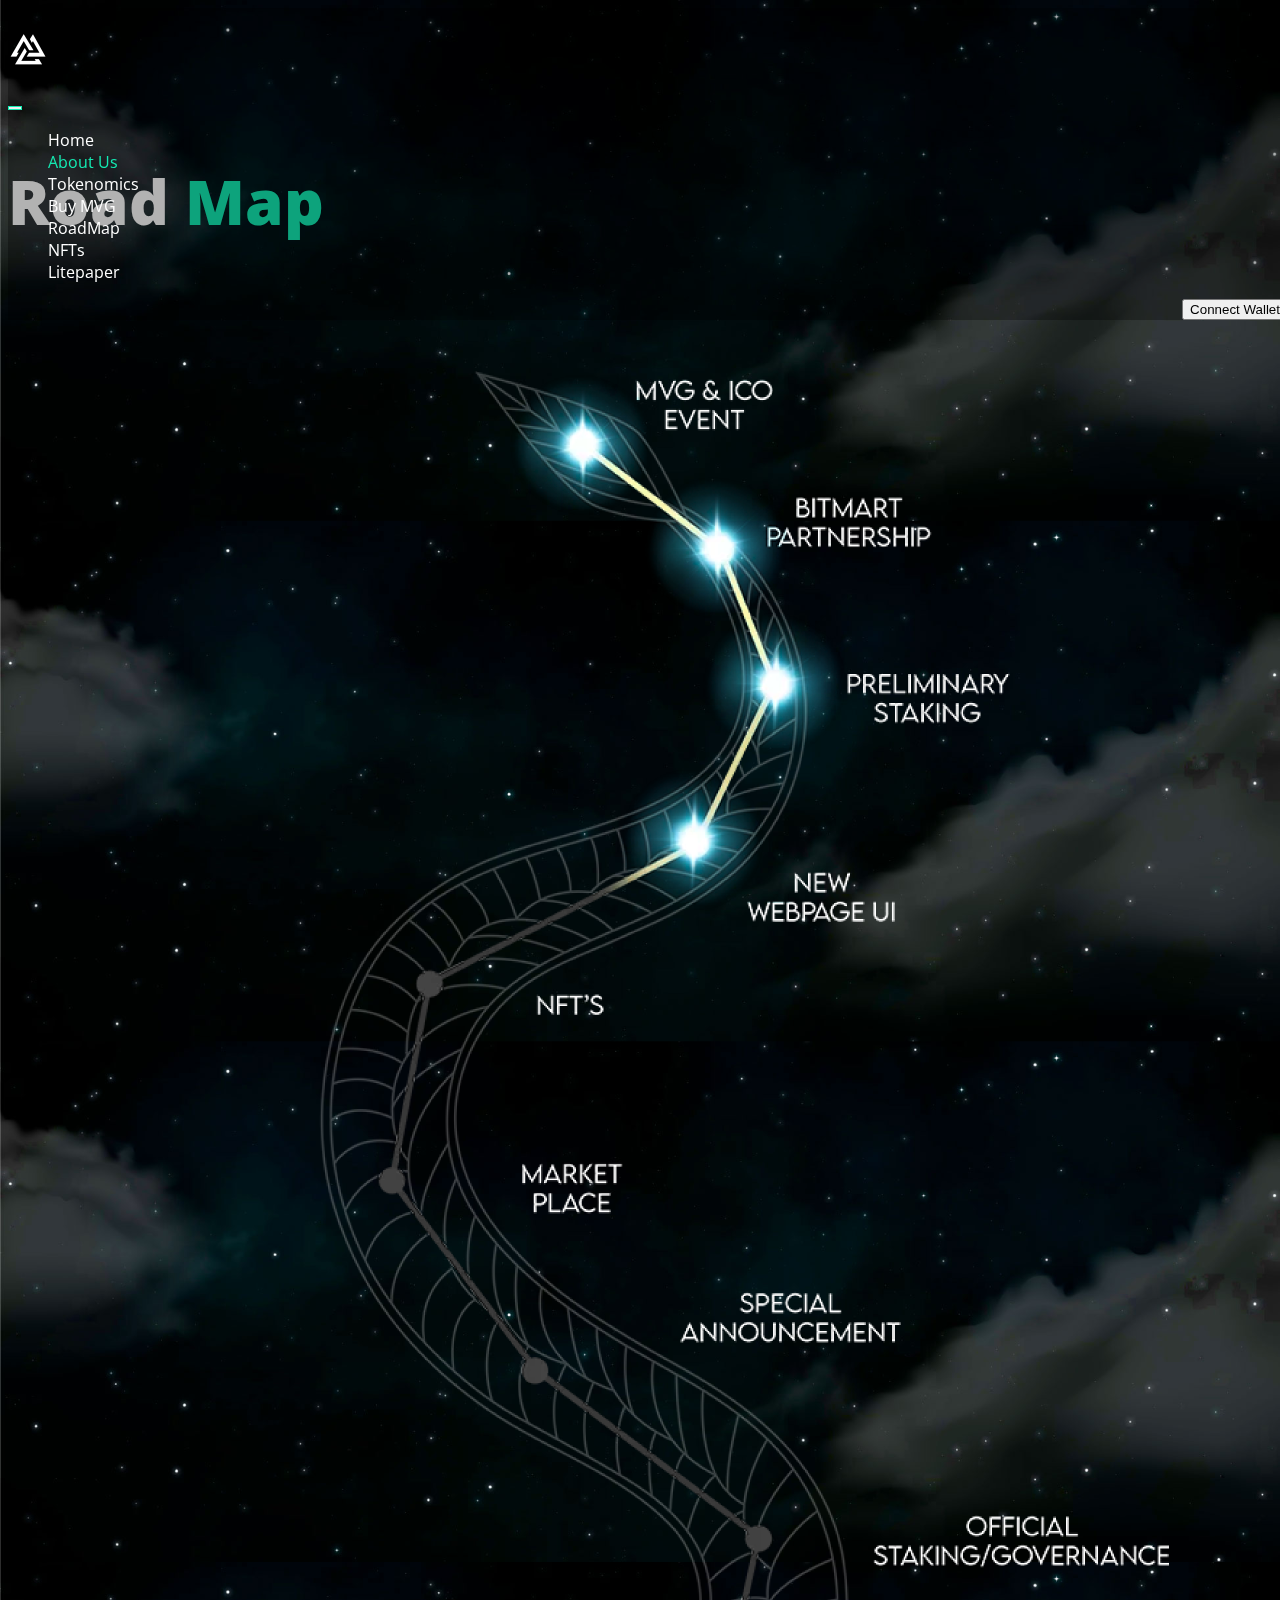
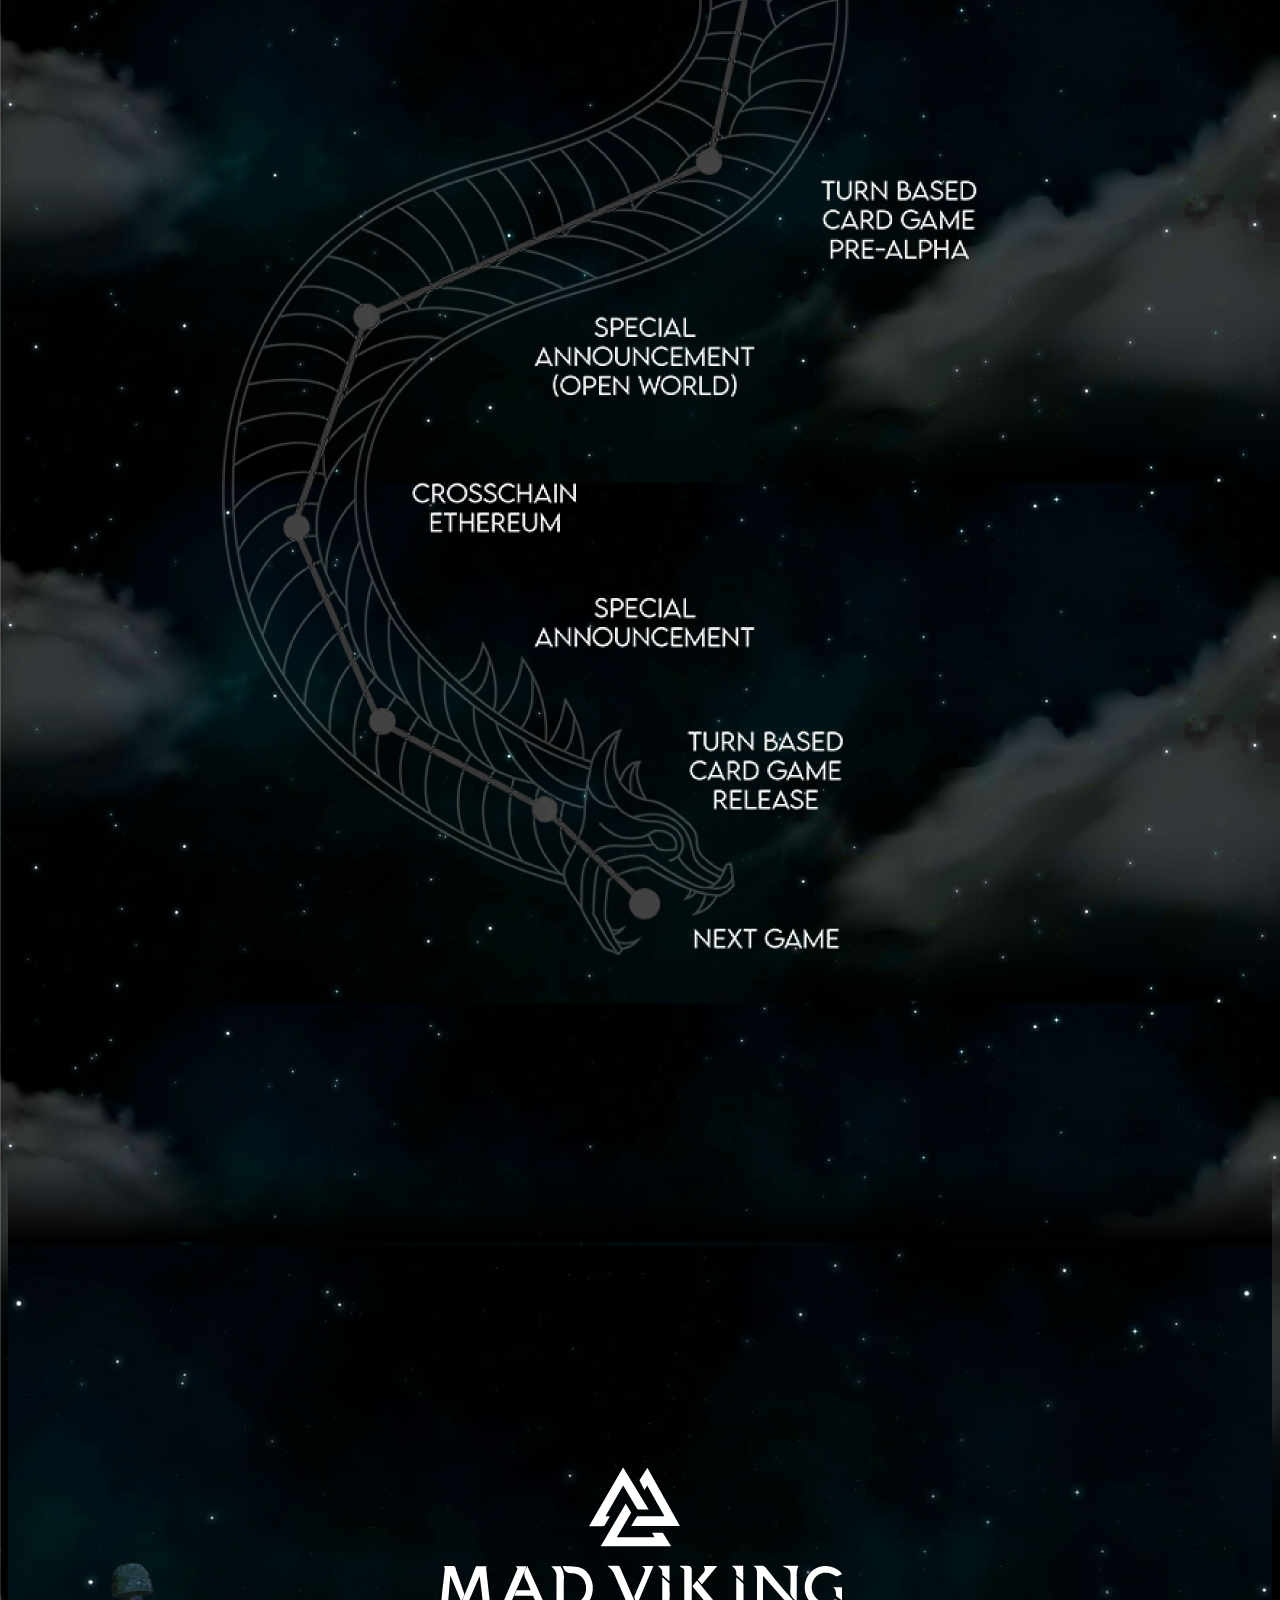
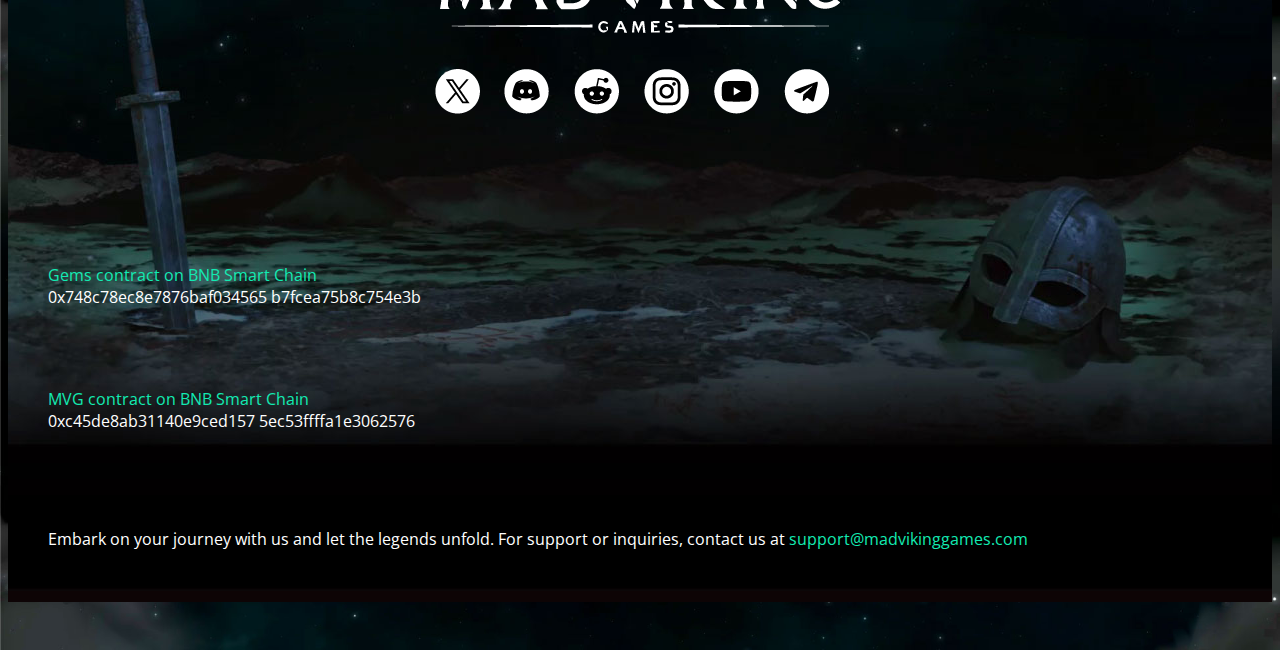
<file: roadmap.html>
<!doctype html>
<html lang="en">
<head>
    <meta charset="utf-8">
    <meta name="viewport" content="width=device-width, initial-scale=1">
<title>MDV</title>
<link href="https://cdn.jsdelivr.net/npm/bootstrap@5.3.2/dist/css/bootstrap.min.css" rel="stylesheet" integrity="sha384-T3c6CoIi6uLrA9TneNEoa7RxnatzjcDSCmG1MXxSR1GAsXEV/Dwwykc2MPK8M2HN" crossorigin="anonymous">
<link href="css/style.css" rel="stylesheet" >
<link rel="icon" type="image" href="/img/favico-black.png">
<link rel="preconnect" href="https://fonts.googleapis.com">
<link rel="preconnect" href="https://fonts.gstatic.com" crossorigin>
<link href="https://fonts.googleapis.com/css2?family=Open+Sans:ital,wght@0,300;0,400;0,500;0,600;0,700;0,800;1,300;1,400;1,500;1,600;1,700;1,800&display=swap" rel="stylesheet">

</head>

<body style="background-image: url(../img/nubes-roadmap.jpg);">
<header id="header">
        <nav class="navbar navbar-expand-lg navbar-light bg-light">
            <div class="container">

            <a class="navbar-brand" href="#"><h1>MadViking</h1></a>
            <button class="navbar-toggler logo" type="button" data-bs-toggle="collapse" data-bs-target="#navbarSupportedContent" aria-controls="navbarSupportedContent" aria-expanded="false" aria-label="Toggle navigation">
                <span class="navbar-toggler-icon"></span>
            </button>
            
            <div class="collapse navbar-collapse menu-toggle" id="navbarSupportedContent">
                <ul class="navbar-nav mr-auto">
                <li class="nav-item">
                   <a class="nav-link" href="index.html">Home</a>
                </li>
                <li class="nav-item active">
                   <a class="nav-link" href="about.html">About Us</a>
                </li>
                <li class="nav-item">
                   <a class="nav-link" href="mvgcoins.html">Tokenomics</a>
                </li>
                <li class="nav-item">
                   <a class="nav-link" href="mvgcoins.html#buytokens">Buy MVG</a>
                </li>
                <li class="nav-item">
                   <a class="nav-link" href="roadmap.html">RoadMap</a>
                </li>
                <li class="nav-item">
                   <a class="nav-link" href="nfts.html">NFTs</a>
                </li>
                <li class="nav-item">
                   <a class="nav-link" href="Litepaper-MVG.pdf">Litepaper</a>
                </li>
                </ul>
            </div>

            <div class="justify-content-end">
            <button class="btn btn-outline-success my-2 my-sm-0 connect-wallet" type="submit">Connect Wallet</button>
             </div>

            </div>
        </nav>
</header>


<section id="roadmap">
        <div class="container">
            <div class="row text-center">
                <h2>Road <span style="color:#13EAB2;">Map</span></h2>
                <div class="col-md-2"></div>
                <div class="col-md-8 "><img src="img/Roadmaps-2024.png" class="img-fluid"></div>
                <div class="col-md-2"></div>
            </div>
        </div>
</section>

<section id="final"></section>
<footer id="footer-roadmap" class="footer">
    <div class="container text-center">
        <div class="col-md-12 text-center">
        <table width="410" border="0" class="logo-footer">
            <tbody>
                <tr>
                <td colspan="6"><img src="img/logo-footer.png"><br><br></td>
                </tr>
                <tr>
                <td><a href="https://twitter.com/MadVikingGames" target="_new"><img src="img/ic-red-1.png"></a></td>
                <td><a href="https://discord.gg/nSVHknYtr8" target="_new"><img src="img/ic-red-2.png"></a></td>
                <td><a href="https://www.reddit.com/r/MadVikingGames/" target="_new"><img src="img/ic-red-3.png"></a></td>
                <td><a href="https://www.instagram.com/madvikinggamesofficial/" target="_new"><img src="img/ic-red-4.png"></a></td>
                <td><a href="https://www.youtube.com/c/MadVikingGames" target="_new"><img src="img/ic-red-5.png"></a></td>
                <td><a href="https://t.me/MadVikingGames" target="_new"><img src="img/ic-red-6.png"></a></td>
                </tr>
            </tbody>
        </table>
        </div>
        <div class="row">
                <div class="col-md-4 text-center pd-coin">
                <span style="color: #13EAB2">Gems contract on BNB Smart Chain</span><br>
                0x748c78ec8e7876baf034565
                b7fcea75b8c754e3b
                </div>
                <div class="col-md-4 text-center pd-coin">
                    <span style="color: #13EAB2">MVG contract on BNB Smart Chain</span><br>
                    0xc45de8ab31140e9ced157
                    5ec53ffffa1e3062576
                </div>
                <div class="col-md-4 text-center pd-coin">
                    <p>Embark on your journey with us and let the legends unfold. For support or inquiries, contact us at <span style="color: #13EAB2">support@madvikinggames.com</span></p>
                </div>
        </div>
    </div>
    <br><br>
</footer>

</body>
	<!-- SCRIPTS -->
    <script src="js/app.js"></script>
    <script src="https://cdn.jsdelivr.net/npm/@popperjs/core@2.9.3/dist/umd/popper.min.js"></script>
    <script src="https://cdn.jsdelivr.net/npm/bootstrap@5.3.2/dist/js/bootstrap.min.js"></script>
<script>
    let items = document.querySelectorAll('.carousel .carousel-item')

items.forEach((el) => {
    const minPerSlide = 4
    let next = el.nextElementSibling
    for (var i=1; i<minPerSlide; i++) {
        if (!next) {
            // wrap carousel by using first child
        	next = items[0]
      	}
        let cloneChild = next.cloneNode(true)
        el.appendChild(cloneChild.children[0])
        next = next.nextElementSibling
    }
})
</script>
<script>
    // Carrusel Logos
    var miCarrusel1 = document.querySelector('#miCarrusel1')
    var carousel1 = new bootstrap.Carousel(miCarrusel1)

    // Carrusel Noticias
    var miCarrusel2 = document.querySelector('#miCarrusel2')
    var carousel2 = new bootstrap.Carousel(miCarrusel2)

    // Carrusel Noticias
    var miCarrusel3 = document.querySelector('#miCarrusel3')
    var carousel3 = new bootstrap.Carousel(miCarrusel3)
</script>

<script>
    document.addEventListener("DOMContentLoaded", function(event) { 
    const cont = document.querySelector("#container");
    cont.draggable = false;
    let lastX=undefined;
        
    cont.addEventListener("dragstart", e => {
    lastX = e.screenX;
    });
    cont.addEventListener("drag", e => {
    e.preventDefault();
    let x = e.screenX;
    if(x !== 0){
        cont.scrollLeft += lastX-x;
    }
    lastX = x;
    });
});
</script>
</html>
</file>
<file: css/style.css>
:root {
    --border-color: #13EAB2;
    --border-width: 2px;
    --line-color: #fff;
    --line-width: 100px;
    --content-background: black;
    --content-size: 250px;
    --animation-speed: 1s;
  }

  iframe {
    aspect-ratio: 16 / 9;
    height: 100%;
    width: 100%;
  }
  
body {
    background-position: fixed;
    background-image: url(../img/fondo-nubes.png);
    background-size: 100%;
    background-repeat: repeat-y;
    background-color: black;
    font-family: 'Open Sans', sans-serif;
    color: #FFF;
}
.navbar-toggler-icon   {
    color: #FFF  !important;
    opacity: 100%;
    z-index: 1000;
}
.navbar-toggler {
  color: #FFF  !important;
  border: solid 1px #13EAB2;
  z-index: 1000;
}
.navbar-toggler:active {
  color: #FFF  !important;
  border: solid 1px #13EAB2;
  z-index: 1000;
}
#video1 { margin: auto; display: block;}
#header, .navbar {
  background: rgba(0,0,0,0.3) !important;
  color: #FFF  !important;
  width: 100%;
  position: fixed;
  z-index: 1000;
}
#description{
  background: rgb(0,0,0);
  background: linear-gradient(180deg, rgba(0,0,0,1) 0%, rgba(0,0,0,0) 100%);   
  color: #FFF;
  padding-top: 80px;
}
#description h2 {
  text-align: right;
  margin-bottom: -150px;
}
#cards h2 {
  padding-top: 80px;
  text-align: right;
  margin-bottom: -150px;
}
#cta h2 {
  margin-left: 70px;
}
.mdv-vertical{
  display: block;
  background-image: url(../img/fondo-1.png);
  background-size: 100%;
  background-repeat: no-repeat;
  padding: 230px 40px 40px;
  color: hsl(0, 0%, 100%);
}
.mdv-vertical img{
  margin: 100px auto 0px auto;
}
.mdv-vertical:hover {
  background-image: url(../img/fondo-1-hover.png);
}
.mdv-vertical h3 {
  text-transform: uppercase;
}
.navbar a {
  color: #FFF  !important;
}
.navbar .active a, .navbar a:hover{
  color: #13EAB2 !important;
}
.navbar-toggler-icon {
  color: #FFF !important;
}
.btn-outline-success{
  --bs-btn-color: #13EAB2;
    --bs-btn-hover-color: #fff;
    --bs-btn-hover-bg: #13EAB2;
    --bs-btn-hover-border-color: #13EAB2;
    --bs-btn-focus-shadow-rgb: 25,135,84;
    --bs-btn-active-color: #fff;
    --bs-btn-active-bg: #13EAB2;
    --bs-btn-active-border-color: #13EAB2;
    --bs-btn-active-shadow: inset 0 3px 5px rgba(0, 0, 0, 0.125);
    --bs-btn-disabled-color: #13EAB2;
    --bs-btn-disabled-bg: transparent;
    --bs-btn-disabled-border-color: #13EAB2;
}
h1 {
  background-image: url(../img/favico-white.png);
  width: 40px;
  height: 40px;
  background-size: cover;
  text-indent: 5000px;
  line-height: 0px;
}
h2 {
  font-size: 62px;
  font-weight: 900;
  color: #FFF;
}
#header-home, #header-nfts, #header-coins, #header-games {
  position: relative;
  height: 80vh;
  background-position: bottom;
  margin-top: 0px 0px 0px 0px;
}
#bgvid {
  position: absolute;
  bottom: 0;
  right: 0;
  min-width: 80%;
  z-index: -1;
  display: block;
}
#bgvid-mobile {
  width: 0px;
  display: none;
}
#header-nfts #bgvid {
  position: absolute;
  bottom: 0;
  left: 0;
  min-width: 80%;
  z-index: -1;
}
.s2{
  margin-top: 150px;
}
.s3{
  margin-top: 300px;
}
.height10 {
  height: 10px;
}
.box {
    margin: -60px auto 0px;
    padding: 10px;
    width: 100%;
    height: 250px;
    text-align: center;
    border: 9px solid transparent; 
    border-image-source: url(../img/corners.png);
    border-image-slice: 68;  
    border-image-width: 40px;
    border-image-repeat: stretch; 
    color: #FFF;
}
.box2 {
  margin: -60px auto 0px;
  padding: 10px;
  width: 100%;
  text-align: center;
  border: 9px solid transparent; 
  border-image-source: url(../img/corners.png);
  border-image-slice: 68;  
  border-image-width: 40px;
  border-image-repeat: stretch; 
  color: #FFF;
}
.box-interior {
  border: solid 1px #99F8B4;
  margin: -4px -4px 10px -4px;
  height: 102%;
  padding: 60px 30px 30px 30px;
  background: linear-gradient(to right, #99F8B4 33.3%, #99F8B4 66.6%, #99F8B4 100%) no-repeat;
  background-size: 100% 1px;
  clip-path: polygon(0 8px, calc(100% - 10px) 0, 100% 8px, 100% calc(100% - 8px), calc(100% - 8px) 100%, 8px 100%, 0 calc(100% - 8px), 0 8px);
}
.box-interior:hover {
    -webkit-box-shadow: inset 0px 0px 2px 2px rgba(153,255,185,0.6);
    -moz-box-shadow: inset 0px 0px 2px 2px rgba(153,255,185, 0.6);
    box-shadow: inset 0px 0px 2px 2px rgba(153,255,185,0.6);
    cursor: pointer;
    z-index: 1px;
}
.box:hover{
    text-align: center;
    border-image-source: url(../img/corners-hover.png);
    border-image-slice: 68;  
    border-image-width: 40px; /* corner specs, since hear the non stretchable px is 9px x 9px */
    border-image-repeat: stretch; /* what happens to the portion that is not fixed/pinned */
}
.box input{
  width: 100%;
  border-radius: 0px;
  border: 0px;
  padding: 8px;
  color: #484848;
}
.btn-mdv{
  height: 70px;
  width: 204px;
  display: block;
  background-image: url(../img/btn-1.png);
  color: #FFF;
  background-size: cover;
  text-transform: uppercase;
  text-decoration: none;
}
a {
  text-decoration: none !important;
}

.btn-mdv:hover {
  background-image: url(../img/btn-1-hover.png);
  color: #FFF;
  text-shadow: 0 0px 4px #FFF;
}
.btn-primary {
    --bs-btn-color: #000;
    --bs-btn-bg: #13EAB2;
    --bs-btn-border-color: #13EAB2;
    --bs-btn-hover-color: #13EAB2;
    --bs-btn-hover-bg: #FFF;
    --bs-btn-hover-border-color: #FFF;
    --bs-btn-focus-shadow-rgb: 49,132,253;
    --bs-btn-active-color: #fff;
    --bs-btn-active-bg: #13EAB2;
    --bs-btn-active-border-color: #13EAB2;
    --bs-btn-active-shadow: inset 0 3px 5px rgba(0, 0, 0, 0.125);
    --bs-btn-disabled-color: #fff;
    --bs-btn-disabled-bg: #13EAB2;
    --bs-btn-disabled-border-color: #13EAB2;
    border-radius: 0px;
    padding: 8px 15px;
    border: 0px;
    width: 100%;
}
.btn-primary:hover {
  box-shadow: 0 0 10px #13EAB2;
}
.logo-mdv {
  width: 500px;
  margin-top: 40%;
}
.allteam {
  text-align: end;  
  color: #FFF;
  padding: 8px;
  font-weight: 700;
}

#logos-partners {
  margin: 100px 0px;
}
#about{
  margin: 80px 0px 0px -20px;
}
#about2{
  margin: -200px 0px 0px 0px;
}
#about2 .img-big{
  position: relative;
  top: -335px;
  right: -30px;
  float: right;
}
#about3 .img-big2{
  position: relative;
  top: -335px;
  left: -30px;
  float: right;
}
#about3{
  margin: 100px 0px;
}
.borde-v{
  border: solid 1px #13EAB2;
}
.logo-footer {
  margin: 100px;
}
#team, #tokenmetrics, #roadmap{
  padding: 100px 0px;
  color: #FFF;
}
#footer{
  text-shadow: 1px 2px 4px rgba(0,0,0,0.6);
}
#inicio{
  background: linear-gradient(180deg, rgba(0,0,0,1) 0%, rgba(0,0,0,0) 100%);   
  padding-bottom: 80px;
  margin: 0px !important;
}
#final{
  background: linear-gradient(0deg, rgba(0,0,0,1) 0%, rgba(0,0,0,0) 100%);   
  padding-bottom: 80px;
  margin: 0px !important;
}
#footer-nfts, #footer-home, #footer-coins, #footer-about, #footer-games {
  color: #FFF;
  height: 130vh;
  background-size: cover;
  background-position: bottom; 
  padding: 100px 0px; 
  margin: 0px !important;
}
#footer-roadmap {
  color: #FFF;
  height: 80vh;
  background-position: bottom; 
  padding: 120px 0px; 
  margin: 0px !important;
}
#metrics{
  margin: 0px 0px 100px 0px;  
}
#number {
  transition: color 0.3s ease-out;
  color: #FFF;
}
#carrusel {
  display: flex;
  height: auto;
  flex-direction: row;
 }
.elemento {
  width: 300px;
  height: auto;
  flex-direction: row;
  width: 100%;
 }
#footer-nfts {
  background-image: url(../img/footer-5.jpg);
}
#footer-home {
  background-image: url(../img/footer-1.jpg);
}
#footer-coins {
  background-image: url(../img/footer-4.jpg);
}
#footer-games {
  background-image: url(../img/footer-3.jpg);
}
#footer-about {
  background-image: url(../img/footer-2.jpg);
}
#footer-roadmap {
  background-image: url(../img/footer-7.jpg);
}
.footer table {
  margin-left: auto;
  margin-right: auto;
}
.pd-coin {
  padding: 40px;
}
.overlay-mdv{
  background: rgba(0,0,0,0.3);
  padding: 20px;
  height: 300px;
  border: solid 1px #FFF;
  margin-right: 20px;
  display: flex;
  flex-direction: column;
  justify-content: flex-end;
}
.overlay-mdv:hover{
  border: solid 1px #13EAB2;
  cursor: pointer;
}
.overlay-mdv a{
  text-decoration: none;
  color: #FFF;
}
.overlay-mdv h5, .overlay-mdv p{
  color: #FFF;
}
.overlay-mdv-text{
  position: absolute;
  background: linear-gradient(180deg, rgba(0,0,0,1) 0%, rgba(0,0,0,1) 100%);   
}

@media (max-width: 767px) {
  .carousel-inner .carousel-item > div {
      display: none;
  }
  .carousel-inner .carousel-item > div:first-child {
      display: block;
  }
  #bgvid {
    width: 0px;
    display: none;
  }
  #bgvid-mobile {
    position: absolute;
    bottom: 0;
    right: 0;
    width: 100%;
    z-index: -1;
    display: block !important;
  }
  #header-home, #header-nfts, #header-coins, #header-games {
  position: relative;
  height: 100vh;
  background-position: bottom;
  margin-top: 0px 0px 0px 0px;
  }
  .logo-mdv {
    width: 500px;
    margin-top: 25%;
  }
  .box input{
    width: 100%;
    border-radius: 0px;
    border: 0px;
    padding: 8px;
    margin: 10px 0px; 
    color: #484848;
  }
  .box {
    margin: -60px auto 0px;
    padding: 10px;
    width: 100%;
    height: 400px;
    text-align: center;
    border: 9px solid transparent; 
}
.btn-primary {
  margin: 10px 0px; 
}
#about2 .img-big{
  position: relative;
  top: 20px;
  right: 0px;
  float: none;
}
#about3 .img-big2{
  position: relative;
  top: 30px;
  left: 0px;
  float: none;
}
.height10 {
  height: auto;
}
#news .col-md-5 {
  width: 100%;
}
.overlay-mdv{
  background: rgba(0,0,0,0.3);
  padding: 20px;
  height: 200px;
  border: solid 1px #FFF;
  margin-right: 20px;
  display: flex;
  flex-direction: inherit;
}
}

.carousel-inner .carousel-item.active,
.carousel-inner .carousel-item-next,
.carousel-inner .carousel-item-prev {
  display: flex;
}

/* medium and up screens */
@media (min-width: 768px) {
  
  .carousel-inner .carousel-item-end.active,
  .carousel-inner .carousel-item-next {
    transform: translateX(25%);
  }
  
  .carousel-inner .carousel-item-start.active, 
  .carousel-inner .carousel-item-prev {
    transform: translateX(-25%);
  }
}

.carousel-inner .carousel-item-end,
.carousel-inner .carousel-item-start { 
transform: translateX(0);
}

.carousel-item {
    height: auto;
}
.carousel-item.active {
    left: 0;
}
.carousel-item.next,
.carousel-item.prev,
.carousel-item.next.left,
.carousel-item.prev.right {
    display: block;
    position: relative;
    z-index: 1;
    width: 50%;
    height: auto;
    margin-top: -25%;
    transform: translateX(0);
}
.carousel-item.next.left,
.carousel-item.prev.right {
    margin-top: 0;
}
.carousel-item.next,
.carousel-item.prev {
    transform: translateX(-100%);
}
.carousel-item.next.left {
    transform: translateX(-25%);
}
.carousel-item.prev.right {
    transform: translateX(25%);
}
.carousel-control-prev,
.carousel-control-next {
    width: 20%;
}
.carousel-control-prev {
    left: 0;
}
.carousel-control-next {
    right: 0;
}


.carousel {
	position: relative;
	
	&-wrapper {
		position: relative;
		max-width: 1200px;
		margin-left: auto;
		margin-right: auto;
	}
}
#news{
  display:flex;
  flex-direction:row;
  width:100%;
  overflow-x:auto;
  cursor:grab;
  user-select:none;
  padding-bottom: 20px;
}

#news *{
  user-drag: none;
}


.about-us{
  background: rgba(255,255,255,0.2);
  padding: 20px;
  border-radius: 10px;
  color: #FFF;
  vertical-align: middle;
  display: flex;
  flex-direction: column;
  justify-content: flex-end;
}


/* Personaliza el scroll para Chrome, Safari y Opera */
::-webkit-scrollbar {
  width: 2px;
  height: 2px;
  background: rgba(0, 0, 0, 0.5);
  margin-top: 10px;
}

::-webkit-scrollbar-thumb {
  background: white;
  margin-top: 10px;
  border-radius: 20px;
  border: solid 1px #FFF;
}

/* Personaliza el scroll para Firefox */
* {
  scrollbar-width: thin;
  -ms-overflow-style: none;
}

/* Hace que los elementos del menú estén uno al lado del otro */
.menu-game {
  display: flex;
  justify-content: space-around; /* Añade espacio alrededor de los elementos del menú */
 }
 
 /* Hace que los elementos del menú sean más grandes cuando están activos o cuando se pasa el cursor sobre ellos */
 .menu-game li a:hover, .menu-game li a:active {
  font-size: 1.5em; /* Aumenta el tamaño de la fuente */
  transform: scale(1.1); /* Aumenta el tamaño del elemento */
 }

 ul li {
list-style: none;
 }

 li a {
  color: white; 
 }

 .menu-game li a:active {
  color: white;
  text-decoration: none;

 }
 .menu-game li a.activo {
  color: #13EAB2;
  text-decoration: none;
  font-size: 1.5em;
  font-weight: 600;
 }

#carrusel {
  display: grid;
  grid-template-areas: "seleccionado carrusel";
  grid-template-columns: 2fr 1fr;
  grid-auto-rows: minmax(100px, auto);
  grid-gap: 20px;
}

#carrusel .d-flex:first-child {
  grid-area: seleccionado;
}

#carrusel .d-flex:last-child {
  grid-area: carrusel;
}

#contenedorSeleccionado video {
  max-width: 100%;
  max-height: 100%;
  height: auto;
  width: auto;
 }

#projects {
  margin-top: 80px;
  margin-bottom: 80px;
}

.scroll-lateral {
  display: block;
  overflow-y: auto;
  white-space: nowrap;
  height: 500px;
  padding-right: 20px;
}

.elemento{
  margin: 10px;
}
.elemento:hover{
  border:1px solid white;
  cursor: pointer;
}

.justify-content-end {
  display: flex;
  justify-content: flex-end;
 }



/* VERSIÓN ESCRITORIO MAYOR A 1920PX */
@media screen and (min-width: 1921px) { 
  #bgvid {
    position: absolute;
    bottom: 0;
    right: 0;
    width: 100%;
    height: auto;
    z-index: -1;
  }
}

/* VERSIÓN MOBILE HASTA 600PX */

@media screen and (max-width: 720px) { 

  .logo { order: 1; }
  .connect-wallet { order: 2; }
  .menu-toggle { order: 3; }

  #carrusel {
    display: grid;
    grid-template-areas: 
    "seleccionado"
    "carrusel";
    grid-template-columns: 1fr;
       grid-template-rows: auto auto;
  }

  .scroll-lateral {
    overflow-x: auto !important;
    white-space: nowrap;
    padding-right: 20px;
    height: 150px;
  }

  .elemento{
    padding: 10px;
    width: 200px;
    display: inline-block;
  }

 
}

/* VERSIÓN MOBILE HASTA 900PX */

@media screen and (max-width: 900px) { 
  .logo { order: 1; }
  .connect-wallet { order: 2; }
  .menu-toggle { order: 3; }

 
}

/* VERSIÓN MOBILE HASTA 1200PX */

@media screen and (max-width: 1200px) { 
 
}
</file>
